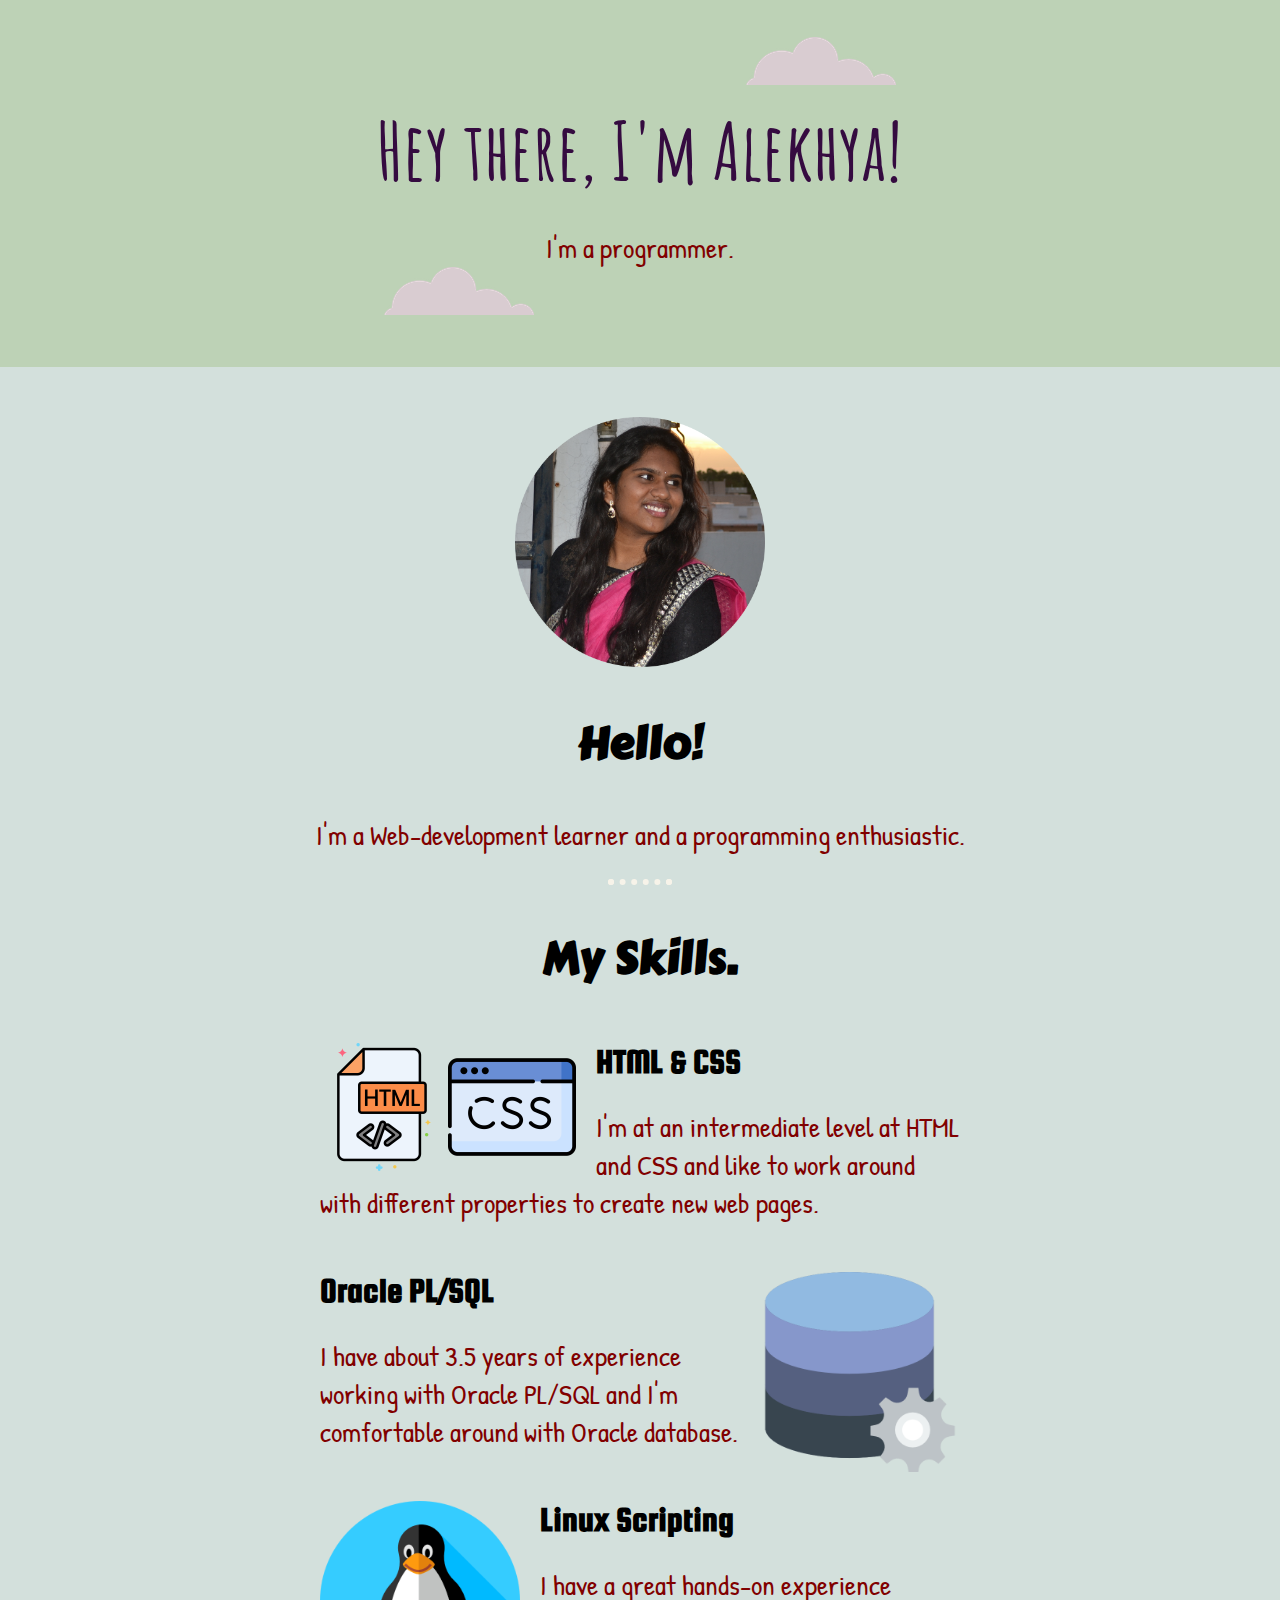
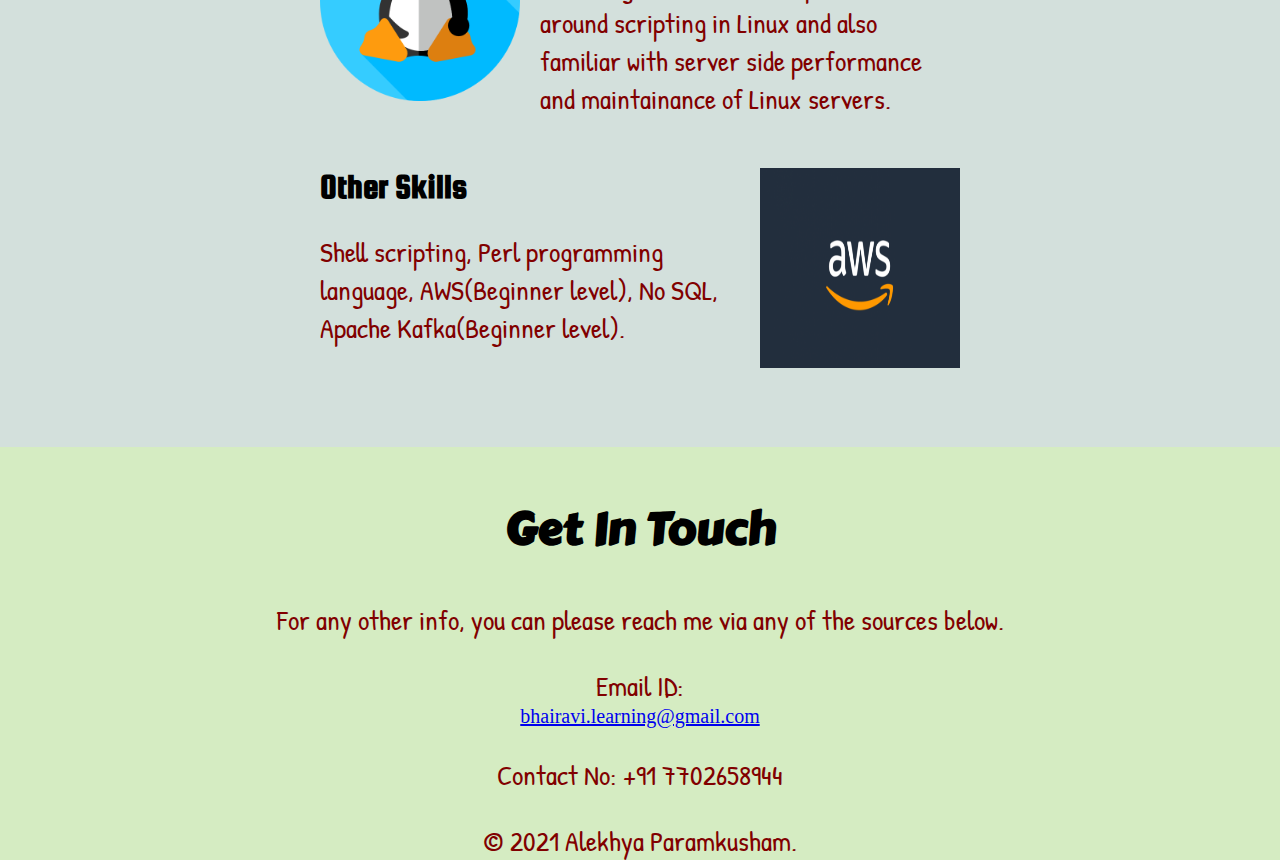
<file: index.html>
<!DOCTYPE html>
<html lang="en" dir="ltr">

<head>
  <meta charset="utf-8">
  <title>Alekhya Paramkusham</title>
  <link rel="stylesheet" href="styles.css">
  <link rel="icon" href="favicon.ico">
  <link rel="preconnect" href="https://fonts.gstatic.com">
  <link href="https://fonts.googleapis.com/css2?family=Amatic+SC:wght@400;700&family=Annie+Use+Your+Telescope&family=Gurajada&display=swap" rel="stylesheet">
  <link href="https://fonts.googleapis.com/css2?family=Amatic+SC:wght@400;700&family=Annie+Use+Your+Telescope&family=Gurajada&family=Satisfy&display=swap" rel="stylesheet">
  <link href="https://fonts.googleapis.com/css2?family=Carter+One&family=Patrick+Hand&family=Squada+One&display=swap" rel="stylesheet">
</head>

<body>
  <div class="top-container">
    <img class="Cloud-1" src="Images/cloud.png" alt="Cloud image">
    <h1>Hey there, I'm Alekhya!</h1>
    <p>I'm a programmer.</p>
    <img class="Cloud-2" src="Images/cloud.png" alt="Cloud image">
  </div>
  <div class="middle-container">
    <div class="profile">
      <img src="Images/circle-cropped.png" alt="" width="250px" height="250px">
      <h2>Hello!</h2>
      <p>I'm a Web-development learner and a programming enthusiastic.</p>
    </div>
    <hr>
    <div class="skills">
      <h2>My Skills.</h2>
      <div class="SkillsTytle">
              </div>
      <div class="HTML">
        <img class="htmlimage" src="Images/html.png" alt="" >
        <img class="cssimage"src="Images/css.png" alt="" >
        <h3>HTML & CSS</h3>
        <p>I'm at an intermediate level at HTML and CSS and like to work around with different properties to create new web pages.</p>
      </div>
      <div class="Oracle">
       <img class="Database" src="Images/database.png" alt="" width="200px" height="200px">
        <h3>Oracle PL/SQL</h3>
        <p>I have about 3.5 years of experience working with Oracle PL/SQL and I'm comfortable around with Oracle database.</p>
      </div>
        <div class="LinuxScripting">
       <img class="Linux" src="Images/linux.png" alt="" width="200px" height="200px">
      <h3>Linux Scripting</h3>
      <p>I have a great hands-on experience around scripting in Linux and also familiar with server side performance and maintainance of Linux servers.</p>
    </div>
    <div class="Others">
      <img class="AWS" src="Images/aws-logo-blog-header.png" alt="" width="200px" height="200px">
      <h3>Other Skills</h3>
      <p>Shell scripting, Perl programming language, AWS(Beginner level), No SQL, Apache Kafka(Beginner level).</p>
    </div>
  </div>

  <div class="bottom-container">
    <div class="contact-me">
      <h2>Get In Touch</h2>
      <p>For any other info, you can please reach me via any of the sources below.</p>
      <div class="Email">
        <p> Email ID: </p>
        <a class="btn" href="mailto:bhairavi.learning@gmail.com">bhairavi.learning@gmail.com</a>
      </div>


      <p>Contact No: +91 7702658944</p>

    </div>
    <p>© 2021 Alekhya Paramkusham.</p>
  </div>

</body>

</html>
</file>
<file: styles.css>
h1
{
  color: #350b40;
  margin-top: 0;
  margin-bottom: 0;
  font-family: 'Amatic SC',monospace;
  font-size: 80px;
  font-weight: bolder;
    }
p
{
  color: #810000;
  font-family: 'Patrick Hand', cursive;
  font-size: 28px;
  font-stretch: normal;
  margin-bottom: 0;
}
body
{
  margin: 0;
  text-align: center;
}
hr
{
  border-style: dotted;
  border-width: 6px;
  width: 4%;
  border-color: #f7f3e9;
  border-bottom: none;
  margin-top: 2%;
}
.top-container
{
  background-color: #bdd2b6;
  position: relative;
  padding-top: 100px;
  padding-bottom: 100px;


  }
.middle-container
{

background-color:  #d3e0dc;
margin: 0;
border: 0;
}
.bottom-container
{
background-color: #d5ecc2;
margin: 0;
}

.Cloud-1
{
  position: absolute;
  right: 30%;
  top: 10%;
}
.Cloud-2
{
  position: absolute;
  left: 30%;
}

h2
{
font-family: 'Carter One', cursive;
font-size: 45px;
}

h3
{
font-family: 'Squada One', cursive;
font-size: 35px;
text-align: left;



margin: 0 auto 0 auto;

}
.SkillsTytle
{
  padding-top: 0;
}

.Database
{

  float: right;
  margin-left: 20px;
}



.Linux{


  float: left;
  margin-right: 20px;

}

.htmlimage
{
float: left;
  margin-right: 0;
  width: 20%;

}
.cssimage{

  width: 20%;
  float: left;
  margin-left: 0;
  margin-right: 20px;

}

.AWS
{
  float: right;
  margin-left: 20px;
  margin-bottom: 30px;
}

.profile
{
  padding-top: 50px;
}


.contact-me
{
  padding-top: 10px;
}

.HTML
{
width: 50%;
margin: 50px auto 50px auto;
text-align: left;
}

.Oracle
{
  width: 50%;
  margin: 50px auto 50px auto;
  text-align: left;
  }

.LinuxScripting
{

  width: 50%;
  margin: 50px auto 50px auto;
  text-align: left;
}

.Others
{
  width: 50%;
  margin: 50px auto 100px auto;
  text-align: left;

}

a
{
  font-size: 20px;
}
</file>
